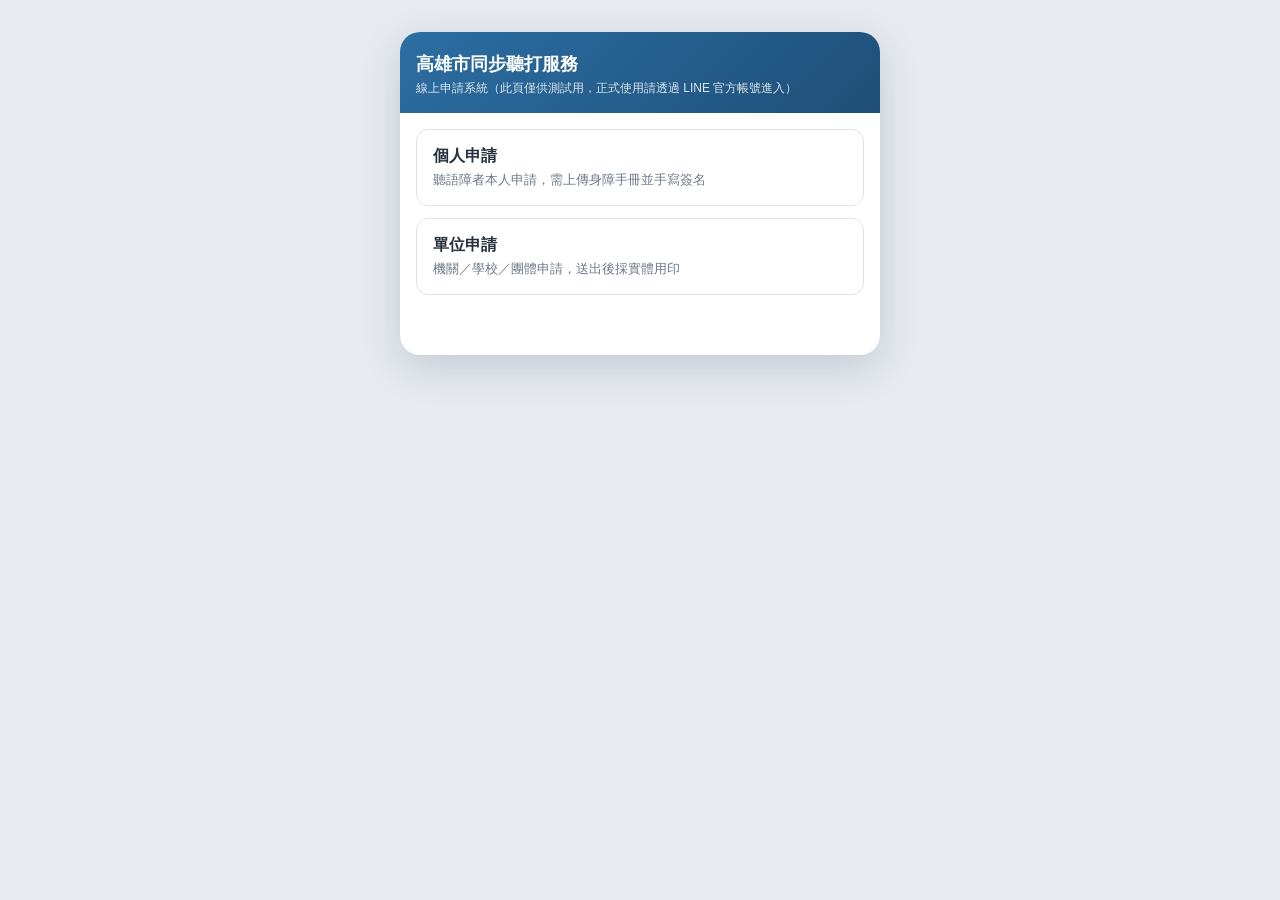
<file: index.html>
<!DOCTYPE html>
<html lang="zh-Hant">
<head>
<meta charset="UTF-8">
<meta name="viewport" content="width=device-width, initial-scale=1.0">
<title>高雄市同步聽打服務 - 線上申請</title>
<link rel="stylesheet" href="assets/style.css">
<style>
  .link-list{padding:16px;}
  .link-list a{
    display:block; background:#fff; border:1px solid var(--border); border-radius:12px;
    padding:16px; margin-bottom:12px; text-decoration:none; color:var(--text); font-weight:600;
  }
  .link-list a small{display:block; font-weight:400; color:var(--muted); margin-top:4px;}
</style>
</head>
<body>
<div class="app-shell">
  <header>
    <h1>高雄市同步聽打服務</h1>
    <p>線上申請系統（此頁僅供測試用，正式使用請透過 LINE 官方帳號進入）</p>
  </header>
  <div class="link-list">
    <a href="liff-individual/">個人申請
      <small>聽語障者本人申請，需上傳身障手冊並手寫簽名</small>
    </a>
    <a href="liff-org/">單位申請
      <small>機關／學校／團體申請，送出後採實體用印</small>
    </a>
  </div>
</div>
</body>
</html>
</file>
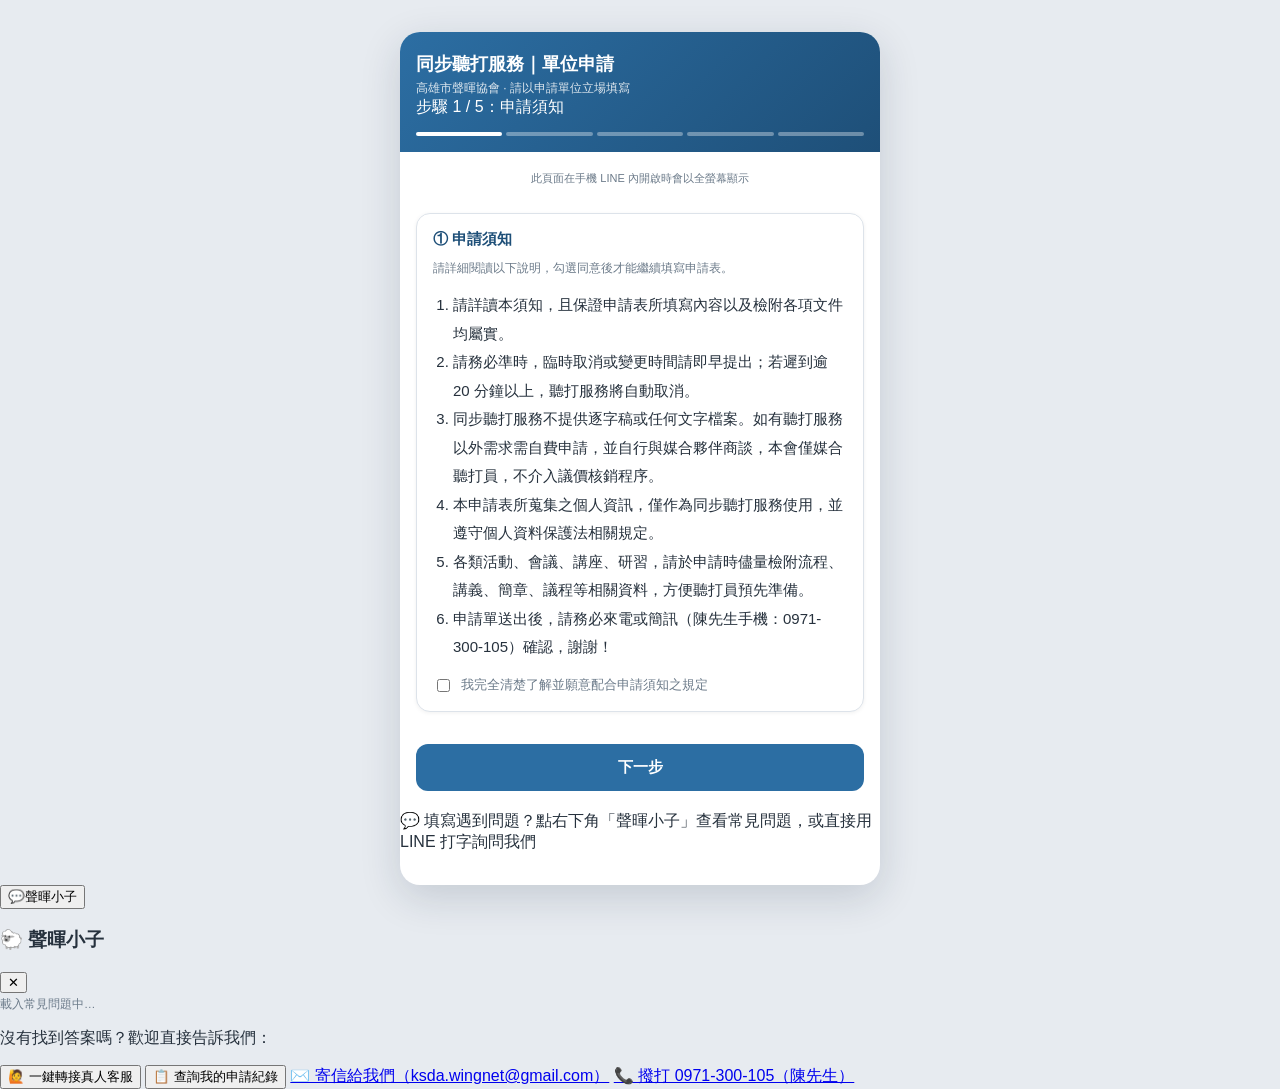
<file: liff-org/index.html>
<!DOCTYPE html>
<html lang="zh-Hant">
<head>
<meta charset="UTF-8">
<meta name="viewport" content="width=device-width, initial-scale=1.0, maximum-scale=1.0, user-scalable=no">
<title>高雄市同步聽打服務 - 單位申請</title>
<link rel="stylesheet" href="../assets/style.css">
<script charset="utf-8" src="https://static.line-scdn.net/liff/edge/2/sdk.js"></script>
</head>
<body>

<div class="app-shell">

  <header>
    <h1>同步聽打服務｜單位申請</h1>
    <p>高雄市聲暉協會 · 請以申請單位立場填寫</p>
    <div class="progress-text" id="progressText">步驟 1 / 5：申請須知</div>
    <div class="progress">
      <div class="dot active" data-dot="1"></div>
      <div class="dot" data-dot="2"></div>
      <div class="dot" data-dot="3"></div>
      <div class="dot" data-dot="4"></div>
      <div class="dot" data-dot="5"></div>
    </div>
  </header>
  <p class="desktop-hint">此頁面在手機 LINE 內開啟時會以全螢幕顯示</p>

  <form id="appForm" onsubmit="return false;">

    <!-- STEP 1：申請須知 -->
    <div class="step active" data-step="1">
      <div class="card">
        <h2>① 申請須知</h2>
        <p class="hint">請詳細閱讀以下說明，勾選同意後才能繼續填寫申請表。</p>
        <ol style="padding-left:20px; font-size:15px; line-height:1.9; color:var(--text);">
          <li>請詳讀本須知，且保證申請表所填寫內容以及檢附各項文件均屬實。</li>
          <li>請務必準時，臨時取消或變更時間請即早提出；若遲到逾 20 分鐘以上，聽打服務將自動取消。</li>
          <li>同步聽打服務不提供逐字稿或任何文字檔案。如有聽打服務以外需求需自費申請，並自行與媒合夥伴商談，本會僅媒合聽打員，不介入議價核銷程序。</li>
          <li>本申請表所蒐集之個人資訊，僅作為同步聽打服務使用，並遵守個人資料保護法相關規定。</li>
          <li>各類活動、會議、講座、研習，請於申請時儘量檢附流程、講義、簡章、議程等相關資料，方便聽打員預先準備。</li>
          <li>申請單送出後，請務必來電或簡訊（陳先生手機：0971-300-105）確認，謝謝！</li>
        </ol>

        <div class="agree">
          <input type="checkbox" id="agreedToGuideline" required>
          <span>我完全清楚了解並願意配合申請須知之規定</span>
        </div>
        <div class="errmsg" id="guidelineError">請先勾選同意申請須知才能繼續</div>
      </div>
    </div>

    <!-- STEP 2：單位基本資料 -->
    <div class="step" data-step="2">
      <div class="card">
        <h2>② 申請單位資料</h2>

        <label class="req">單位全名</label>
        <input type="text" id="orgName" required>

        <label class="req">聯絡人</label>
        <input type="text" id="contactName" required>

        <label>電話</label>
        <input type="tel" id="contactPhone" inputmode="tel" placeholder="含分機">

        <label>手機</label>
        <input type="tel" id="contactMobile" inputmode="tel">
        <div class="hint">電話、手機請至少填寫一種</div>

        <label>電子信箱</label>
        <input type="email" id="contactEmail" inputmode="email">

        <label class="req">地址</label>
        <input type="text" id="orgAddress" required>
      </div>
    </div>

    <!-- STEP 3：申請內容 -->
    <div class="step" data-step="3">
      <div class="card">
        <h2>③ 服務內容</h2>

        <label class="req">服務日期</label>
        <input type="date" id="serviceDate" required>

        <div style="display:flex; gap:10px;">
          <div style="flex:1;">
            <label class="req">開始時間</label>
            <input type="time" id="serviceStartTime" required>
          </div>
          <div style="flex:1;">
            <label class="req">結束時間</label>
            <input type="time" id="serviceEndTime" required>
          </div>
        </div>
        <div class="hint">系統會自動換算服務時數</div>

        <label class="req">服務事由</label>
        <textarea id="serviceReason" placeholder="請說明活動性質；不涉及私人商業利益、付費課程需自費申請" required></textarea>

        <label class="req">服務地點</label>
        <input type="text" id="serviceLocation" placeholder="請詳填地址、廳室" required>

        <div style="display:flex; gap:10px;">
          <div style="flex:1;">
            <label class="req">聽語障者人數</label>
            <input type="number" id="deafCount" inputmode="numeric" min="1" required>
          </div>
          <div style="flex:1;">
            <label>來賓人數</label>
            <input type="number" id="guestCount" inputmode="numeric" min="0">
          </div>
        </div>

        <label class="req">服務方式</label>
        <div class="radio-row">
          <label><input type="radio" name="serviceMode" value="現場服務" required> 現場服務</label>
          <label><input type="radio" name="serviceMode" value="線上服務(Google Meet)"> 線上服務（Google Meet）</label>
        </div>

        <label>空間設備（可複選）</label>
        <div class="check-row">
          <label><input type="checkbox" name="equipment" value="聽打員以筆電螢幕協助聽障者個人"> 聽打員以筆電螢幕協助聽障者個人</label>
          <label><input type="checkbox" name="equipment" value="現場投影"> 現場投影</label>
          <label><input type="checkbox" name="equipment" value="需借用移動式投影機及布幕"> 需借用移動式投影機及布幕（自費申請不提供）</label>
        </div>
      </div>
    </div>

    <!-- STEP 4：參考資料 -->
    <div class="step" data-step="4">
      <div class="card">
        <h2>④ 參考資料提供</h2>
        <label class="req">是否有檔案方便事先提供聽打員參考？</label>
        <div class="hint">例如活動流程、講義、簡章、議程等，有助於聽打員預先準備專有名詞。</div>
        <div class="radio-row">
          <label><input type="radio" name="hasRefFile" value="有" required> 有</label>
          <label><input type="radio" name="hasRefFile" value="無" required> 無</label>
        </div>

        <div id="refFileSection" style="display:none; margin-top:8px;">
          <label>上傳檔案</label>
          <div class="upload-box" id="refFileBox">
            <span class="upload-btn">點此選擇檔案</span>
            <input type="file" id="refFile" accept=".doc,.docx,.pdf,.ppt,.pptx">
            <div id="refFilePreviewWrap" class="hint"></div>
          </div>
          <div class="hint">支援 doc / docx / pdf / ppt / pptx</div>

          <div class="agree" style="margin-top:14px;">
            <input type="checkbox" id="deferRefFile">
            <span>目前手邊沒有檔案，我選擇之後再補上傳（不影響本次申請送出）</span>
          </div>
        </div>
      </div>
    </div>

    <!-- STEP 5：確認送出 -->
    <div class="step" data-step="5">
      <div class="card">
        <h2>⑤ 確認申請資料</h2>
        <div id="summaryBox"></div>

        <div class="notice">
          單位申請採「實體用印」方式，不需要在此簽名。送出後系統會產生申請編號，
          本會核章與案號確認後，會提供可列印的完整申請表供貴單位蓋用單位戳章。
        </div>

        <div class="agree">
          <input type="checkbox" id="agreedToTerms" required>
          <span>本單位已詳讀【同步聽打服務申請須知】，保證本申請表所填寫內容及檢附文件均屬實，並知悉遲到逾20分鐘服務將自動取消。</span>
        </div>

        <div class="agree">
          <input type="checkbox" id="saveProfile">
          <span>儲存本單位資料（全名、聯絡人、聯絡方式、地址），下次申請自動帶入，不用重填</span>
        </div>
      </div>
    </div>

  </form>

  <div class="nav">
    <button class="btn btn-secondary" id="prevBtn" style="display:none;">上一步</button>
    <button class="btn btn-primary" id="nextBtn">下一步</button>
  </div>

  <div id="resultScreen">
    <div class="icon">✅</div>
    <h2>申請已送出</h2>
    <p>申請編號：</p>
    <div class="appid" id="resultAppId">--</div>
    <p class="hint">窗口確認案號與派遣後，會提供可列印的完整申請表供貴單位用印，如有疑問請撥打 0971-300-105（陳先生）</p>
  </div>

  <div id="loadingOverlay">
    <div class="spinner"></div>
    <div>送出中，請稍候...</div>
  </div>

  <div class="helpbar">💬 填寫遇到問題？點右下角「聲暉小子」查看常見問題，或直接用 LINE 打字詢問我們</div>

</div><!-- /.app-shell -->

<button class="mascot-fab" id="mascotFab" aria-label="開啟聲暉小子問答小幫手">
  <span>💬</span><span class="mascot-label">聲暉小子</span>
</button>

<div class="mascot-overlay" id="mascotOverlay"></div>
<div class="mascot-panel" id="mascotPanel">
  <div class="mascot-header">
    <h3>🐑 聲暉小子</h3>
    <button class="mascot-close" id="mascotClose" aria-label="關閉問答視窗">✕</button>
  </div>
  <div id="mascotFaqList"><div class="hint">載入常見問題中…</div></div>
  <div class="mascot-contact">
    <p>沒有找到答案嗎？歡迎直接告訴我們：</p>
    <button type="button" class="mascot-contact-btn" id="mascotLineLink" style="cursor:pointer;">🙋 一鍵轉接真人客服</button>
    <button type="button" class="mascot-contact-btn" id="mascotQueryLink" style="cursor:pointer;">📋 查詢我的申請紀錄</button>
    <a class="mascot-contact-btn" href="mailto:ksda.wingnet@gmail.com">✉️ 寄信給我們（ksda.wingnet@gmail.com）</a>
    <a class="mascot-contact-btn" href="tel:0971300105">📞 撥打 0971-300-105（陳先生）</a>
  </div>
</div>

<script>
/* ============================================================
 * 設定區：部署後請填入你的 LIFF ID 與 GAS 網頁應用程式網址
 * （跟個人申請頁面共用同一個 GAS_WEB_APP_URL 即可，同一個後端）
 * ============================================================ */
const LIFF_ID = '2011203313-nAUNGiIG';
const GAS_WEB_APP_URL = 'https://script.google.com/macros/s/AKfycbwl7a_yukykggYij2p-kk_0wO-GZD8eDRiqaxwc6KQa_uGYaX4xxFSsqid0-zHxUBY/exec';

let currentStep = 1;
const totalSteps = 5;
const stepTitles = ['申請須知', '申請單位資料', '服務內容', '參考資料提供', '確認申請資料'];
let lineProfile = { userId: '', displayName: '' };

async function initLiff() {
  try {
    await liff.init({ liffId: LIFF_ID });
    if (!liff.isLoggedIn()) {
      liff.login();
      return;
    }
    const profile = await liff.getProfile();
    lineProfile.userId = profile.userId;
    lineProfile.displayName = profile.displayName;
    await fetchSavedProfile();
  } catch (err) {
    console.warn('LIFF 初始化失敗（若在一般瀏覽器測試屬正常現象）', err);
  }
}
initLiff();

async function fetchSavedProfile() {
  if (!lineProfile.userId || GAS_WEB_APP_URL === 'YOUR_GAS_WEB_APP_URL') return;
  try {
    const res = await fetch(GAS_WEB_APP_URL, {
      method: 'POST',
      headers: { 'Content-Type': 'text/plain;charset=utf-8' },
      body: JSON.stringify({ action: 'getSavedProfile', lineUserId: lineProfile.userId, applicationType: '單位申請' })
    });
    const result = await res.json();
    if (result.ok && result.profile) {
      const p = result.profile;
      document.getElementById('orgName').value = p.name || '';
      document.getElementById('contactName').value = p.contactName || '';
      document.getElementById('contactMobile').value = p.contactSms || '';
      document.getElementById('contactPhone').value = p.contactPhone || '';
      document.getElementById('contactEmail').value = p.contactEmail || '';
      document.getElementById('orgAddress').value = p.orgAddress || '';
    }
  } catch (err) {
    console.warn('查詢已儲存資料失敗（不影響表單正常填寫）', err);
  }
}

const prevBtn = document.getElementById('prevBtn');
const nextBtn = document.getElementById('nextBtn');

// ---------- 參考資料檔案 ----------
const refFileInput = document.getElementById('refFile');
refFileInput.addEventListener('change', () => {
  const file = refFileInput.files[0];
  if (!file) return;
  const reader = new FileReader();
  reader.onload = (e) => {
    document.getElementById('refFilePreviewWrap').textContent = '已選擇檔案：' + file.name;
    refFileInput.dataset.base64 = e.target.result;
    refFileInput.dataset.fileName = file.name;
  };
  reader.readAsDataURL(file);
});

document.getElementById('deferRefFile').addEventListener('change', function () {
  refFileInput.disabled = this.checked;
  document.getElementById('refFileBox').style.opacity = this.checked ? '.4' : '1';
});

document.querySelectorAll('input[name=hasRefFile]').forEach(radio => {
  radio.addEventListener('change', () => {
    document.getElementById('refFileSection').style.display = radio.value === '有' && radio.checked ? 'block' : 'none';
  });
});

function showStep(step) {
  document.querySelectorAll('.step').forEach(el => {
    el.classList.toggle('active', Number(el.dataset.step) === step);
  });
  document.querySelectorAll('.progress .dot').forEach(el => {
    el.classList.toggle('active', Number(el.dataset.dot) <= step);
  });
  prevBtn.style.display = step === 1 ? 'none' : 'block';
  nextBtn.textContent = step === totalSteps ? '確認送出' : '下一步';
  document.getElementById('progressText').textContent = '步驟 ' + step + ' / ' + totalSteps + '：' + stepTitles[step - 1];
  if (step === totalSteps) renderSummary();
  currentStep = step;
}

function validateStep(step) {
  if (step === 1) {
    if (!document.getElementById('agreedToGuideline').checked) {
      document.getElementById('guidelineError').style.display = 'block';
      return false;
    }
    document.getElementById('guidelineError').style.display = 'none';
  }
  if (step === 2) {
    const orgName = document.getElementById('orgName').value.trim();
    const contactName = document.getElementById('contactName').value.trim();
    const address = document.getElementById('orgAddress').value.trim();
    const phone = document.getElementById('contactPhone').value.trim();
    const mobile = document.getElementById('contactMobile').value.trim();
    if (!orgName || !contactName || !address) { alert('請填寫單位全名、聯絡人與地址'); return false; }
    if (!phone && !mobile) { alert('請至少填寫一種聯絡方式（電話或手機）'); return false; }
  }
  if (step === 3) {
    const required = ['serviceDate', 'serviceStartTime', 'serviceEndTime', 'serviceReason', 'serviceLocation', 'deafCount'];
    for (const id of required) {
      if (!document.getElementById(id).value) { alert('請完整填寫服務內容必填欄位'); return false; }
    }
    if (!document.querySelector('input[name=serviceMode]:checked')) { alert('請選擇服務方式'); return false; }
  }
  if (step === 4) {
    const hasRef = document.querySelector('input[name=hasRefFile]:checked');
    if (!hasRef) { alert('請選擇是否有檔案提供聽打員參考'); return false; }
    if (hasRef.value === '有') {
      const deferred = document.getElementById('deferRefFile').checked;
      if (!deferred && !refFileInput.dataset.base64) {
        alert('請上傳檔案，或勾選「之後再補上傳」'); return false;
      }
    }
  }
  if (step === 5) {
    if (!document.getElementById('agreedToTerms').checked) {
      alert('請勾選同意申請須知'); return false;
    }
  }
  return true;
}

nextBtn.addEventListener('click', () => {
  if (!validateStep(currentStep)) return;
  if (currentStep === totalSteps) {
    submitApplication();
    return;
  }
  showStep(currentStep + 1);
  document.querySelector('.app-shell').scrollIntoView({ block: 'start' });
});

prevBtn.addEventListener('click', () => {
  showStep(currentStep - 1);
  document.querySelector('.app-shell').scrollIntoView({ block: 'start' });
});

function renderSummary() {
  const mode = document.querySelector('input[name=serviceMode]:checked');
  const equipment = Array.from(document.querySelectorAll('input[name=equipment]:checked')).map(el => el.value);
  const hasRef = document.querySelector('input[name=hasRefFile]:checked');
  let refStatus = '無';
  if (hasRef && hasRef.value === '有') {
    refStatus = document.getElementById('deferRefFile').checked ? '有，之後補上傳' : '有，已上傳';
  }
  const rows = [
    ['單位全名', document.getElementById('orgName').value],
    ['聯絡人', document.getElementById('contactName').value],
    ['服務日期', document.getElementById('serviceDate').value],
    ['服務時間', document.getElementById('serviceStartTime').value + ' - ' + document.getElementById('serviceEndTime').value],
    ['服務地點', document.getElementById('serviceLocation').value],
    ['聽語障者人數', document.getElementById('deafCount').value],
    ['服務方式', mode ? mode.value : ''],
    ['空間設備', equipment.join('、') || '未勾選'],
    ['參考資料', refStatus],
  ];
  document.getElementById('summaryBox').innerHTML = rows.map(r =>
    '<div class="summary-item"><span>' + r[0] + '</span><span>' + (r[1] || '-') + '</span></div>'
  ).join('');
}

function calcHours(start, end) {
  if (!start || !end) return '';
  const [sh, sm] = start.split(':').map(Number);
  const [eh, em] = end.split(':').map(Number);
  let diff = (eh * 60 + em) - (sh * 60 + sm);
  if (diff < 0) diff += 24 * 60;
  return (diff / 60).toFixed(1);
}

async function submitApplication() {
  const mode = document.querySelector('input[name=serviceMode]:checked');
  const equipment = Array.from(document.querySelectorAll('input[name=equipment]:checked')).map(el => el.value);
  const start = document.getElementById('serviceStartTime').value;
  const end = document.getElementById('serviceEndTime').value;

  const hasRef = document.querySelector('input[name=hasRefFile]:checked');
  const deferred = document.getElementById('deferRefFile').checked;
  let refFileStatus = '無';
  if (hasRef && hasRef.value === '有') {
    refFileStatus = deferred ? '有-後續補上傳' : '有-已上傳';
  }

  const payload = {
    applicationType: '單位申請',
    lineUserId: lineProfile.userId,
    lineDisplayName: lineProfile.displayName,
    agreedToGuideline: document.getElementById('agreedToGuideline').checked,
    orgName: document.getElementById('orgName').value,
    contactName: document.getElementById('contactName').value,
    contactPhone: document.getElementById('contactPhone').value,
    contactMobile: document.getElementById('contactMobile').value,
    contactEmail: document.getElementById('contactEmail').value,
    orgAddress: document.getElementById('orgAddress').value,
    serviceDate: document.getElementById('serviceDate').value,
    serviceStartTime: start,
    serviceEndTime: end,
    serviceHours: calcHours(start, end),
    serviceReason: document.getElementById('serviceReason').value,
    serviceLocation: document.getElementById('serviceLocation').value,
    deafCount: document.getElementById('deafCount').value,
    serviceMode: mode ? mode.value : '',
    guestCount: document.getElementById('guestCount').value,
    equipment: equipment,
    refFileStatus: refFileStatus,
    refFile: (hasRef && hasRef.value === '有' && !deferred) ? (refFileInput.dataset.base64 || '') : '',
    refFileName: refFileInput.dataset.fileName || '',
    agreedToTerms: document.getElementById('agreedToTerms').checked,
    saveProfile: document.getElementById('saveProfile').checked
  };

  if (GAS_WEB_APP_URL === 'YOUR_GAS_WEB_APP_URL' || !GAS_WEB_APP_URL) {
    alert('系統尚未設定完成（GAS_WEB_APP_URL 未填入），請聯絡管理員');
    return;
  }

  document.getElementById('loadingOverlay').classList.add('active');

  const controller = new AbortController();
  const timeoutId = setTimeout(() => controller.abort(), 20000);

  try {
    const res = await fetch(GAS_WEB_APP_URL, {
      method: 'POST',
      headers: { 'Content-Type': 'text/plain;charset=utf-8' },
      body: JSON.stringify(payload),
      signal: controller.signal
    });
    clearTimeout(timeoutId);

    if (!res.ok) {
      throw new Error('伺服器回應異常（狀態碼 ' + res.status + '），請確認 Apps Script 是否已重新部署');
    }

    const result = await res.json();

    document.getElementById('loadingOverlay').classList.remove('active');

    if (result.ok) {
      document.getElementById('resultAppId').textContent = result.applicationId;
      document.querySelector('form').style.display = 'none';
      document.querySelector('header .progress').style.display = 'none';
      document.querySelector('.nav').style.display = 'none';
      document.getElementById('resultScreen').classList.add('active');
      sendConfirmationCard_(result.applicationId);
    } else {
      alert('送出失敗：' + result.error);
    }
  } catch (err) {
    clearTimeout(timeoutId);
    document.getElementById('loadingOverlay').classList.remove('active');
    if (err.name === 'AbortError') {
      alert('連線逾時（20秒無回應）。常見原因：\n1. Apps Script 部署的「誰可以存取」沒有設成「Anyone」\n2. 改完程式碼後沒有重新部署新版本\n\n請聯絡管理員檢查');
    } else {
      alert('連線發生錯誤，請稍後再試：' + err.message);
    }
  }
}

// ---------- 送出確認圖卡（用 liff.sendMessages，不佔用推播訊息額度） ----------
async function sendConfirmationCard_(applicationId) {
  if (typeof liff === 'undefined' || !liff.isInClient || !liff.isInClient()) return;
  try {
    await liff.sendMessages([{
      type: 'flex',
      altText: '申請已送出：' + applicationId,
      contents: {
        type: 'bubble',
        header: {
          type: 'box', layout: 'vertical', backgroundColor: '#0f5c96', paddingAll: '16px',
          contents: [{ type: 'text', text: '✅ 申請已送出', color: '#ffffff', weight: 'bold', size: 'lg' }]
        },
        body: {
          type: 'box', layout: 'vertical', spacing: 'sm', paddingAll: '16px',
          contents: [
            { type: 'text', text: '申請編號', size: 'sm', color: '#888888' },
            { type: 'text', text: applicationId, weight: 'bold', size: 'xl', color: '#0f5c96' },
            { type: 'separator', margin: 'md' },
            { type: 'text', text: '輸入「查詢紀錄」可隨時查看申請狀態，如需取消可從查詢結果直接操作。', size: 'sm', color: '#888888', margin: 'md', wrap: true }
          ]
        }
      }
    }]);
  } catch (err) {
    console.warn('傳送確認圖卡失敗（不影響申請已送出）', err);
  }
}

// ---------- 聲暉小子：FAQ 浮動小幫手 ----------
let mascotFaqLoaded = false;

function openMascotPanel() {
  document.getElementById('mascotOverlay').classList.add('active');
  document.getElementById('mascotPanel').classList.add('active');
  if (!mascotFaqLoaded) loadMascotFaq();
}
function closeMascotPanel() {
  document.getElementById('mascotOverlay').classList.remove('active');
  document.getElementById('mascotPanel').classList.remove('active');
}
document.getElementById('mascotFab').addEventListener('click', openMascotPanel);
document.getElementById('mascotClose').addEventListener('click', closeMascotPanel);
document.getElementById('mascotOverlay').addEventListener('click', closeMascotPanel);

async function loadMascotFaq() {
  const listEl = document.getElementById('mascotFaqList');
  if (GAS_WEB_APP_URL === 'YOUR_GAS_WEB_APP_URL') {
    listEl.innerHTML = '<div class="hint">系統尚未設定完成，請聯絡管理員</div>';
    return;
  }
  try {
    const res = await fetch(GAS_WEB_APP_URL, {
      method: 'POST',
      headers: { 'Content-Type': 'text/plain;charset=utf-8' },
      body: JSON.stringify({ action: 'getFaq' })
    });
    const result = await res.json();
    if (!result.ok || !result.faq) throw new Error('no faq');
    renderMascotFaq(result.faq);
    mascotFaqLoaded = true;
  } catch (err) {
    listEl.innerHTML = '<div class="hint">常見問題載入失敗，請稍後再試，或直接透過下方管道詢問我們。</div>';
  }
}

function renderMascotFaq(items) {
  const listEl = document.getElementById('mascotFaqList');
  listEl.innerHTML = items.map(function (item, i) {
    return '<div class="mascot-faq-item">' +
      '<button class="mascot-faq-q" data-idx="' + i + '" type="button">' + item.q + '<span class="arrow">›</span></button>' +
      '<div class="mascot-faq-a" id="mascotFaqA' + i + '">' + item.a + '</div>' +
    '</div>';
  }).join('');
  listEl.querySelectorAll('.mascot-faq-q').forEach(function (btn) {
    btn.addEventListener('click', function () {
      btn.classList.toggle('open');
      document.getElementById('mascotFaqA' + btn.dataset.idx).classList.toggle('open');
    });
  });
}

document.getElementById('mascotLineLink').addEventListener('click', async function () {
  await sendQuickMessage_('真人客服');
});
document.getElementById('mascotQueryLink').addEventListener('click', async function () {
  await sendQuickMessage_('查詢紀錄');
});

async function sendQuickMessage_(text) {
  if (typeof liff !== 'undefined' && liff.isInClient && liff.isInClient()) {
    try {
      await liff.sendMessages([{ type: 'text', text: text }]);
      liff.closeWindow();
      return;
    } catch (err) {
      console.warn('自動送出訊息失敗，改用提示方式', err);
    }
  }
  alert('請回到 LINE 對話框，直接輸入「' + text + '」即可。');
}
</script>

</body>
</html>
</file>
<file: assets/style.css>
/* ============================================================
 * 高雄市同步聽打服務 - 線上申請系統 共用樣式
 * 個人申請 / 單位申請 兩個頁面共用這份 CSS
 * ============================================================ */

:root{
  --primary:#2c6ea3;
  --primary-dark:#1e4f78;
  --accent:#e8a33d;
  --bg:#e7ebf0;
  --card:#ffffff;
  --border:#dde3ea;
  --text:#26313d;
  --muted:#6b7a89;
  --danger:#c0392b;
  --ok:#2f9e5b;
}
*{box-sizing:border-box;}
html,body{height:100%;}
body{
  margin:0; font-family:"PingFang TC","Noto Sans TC","Microsoft JhengHei",sans-serif;
  background:var(--bg); color:var(--text);
}

/* ---------- App Shell（手機滿版，電腦/平板置中成卡片） ---------- */
.app-shell{
  max-width:480px; margin:0 auto; background:var(--card);
  min-height:100vh; position:relative; padding-bottom:32px;
}
@media (min-width:640px){
  body{padding:32px 0;}
  .app-shell{
    min-height:auto; border-radius:20px; overflow:hidden;
    box-shadow:0 12px 40px rgba(20,40,60,.16);
  }
}

header{
  background:linear-gradient(135deg,var(--primary),var(--primary-dark));
  color:#fff; padding:20px 16px 16px;
}
header h1{margin:0 0 4px; font-size:18px;}
header p{margin:0; font-size:12px; opacity:.85;}

.progress{display:flex; gap:4px; margin-top:14px;}
.progress .dot{flex:1; height:4px; border-radius:2px; background:rgba(255,255,255,.35); transition:background .2s;}
.progress .dot.active{background:#fff;}

.step{display:none; padding:16px;}
.step.active{display:block; animation:fadeIn .18s ease;}
@keyframes fadeIn{from{opacity:0; transform:translateY(4px);} to{opacity:1; transform:translateY(0);}}

.card{
  background:var(--card); border-radius:14px; padding:16px;
  box-shadow:0 1px 4px rgba(0,0,0,.06); margin-bottom:12px; border:1px solid var(--border);
}
.card h2{font-size:15px; margin:0 0 12px; color:var(--primary-dark);}

label{display:block; font-size:13px; font-weight:600; margin:12px 0 6px; color:var(--text);}
label.req::after{content:" *"; color:var(--danger);}

input[type=text], input[type=tel], input[type=email], input[type=number],
input[type=date], input[type=time], textarea, select{
  width:100%; padding:11px 12px; border:1px solid var(--border); border-radius:9px;
  font-size:15px; background:#fbfcfd; font-family:inherit; transition:border-color .15s, box-shadow .15s;
}
input:focus, textarea:focus, select:focus{
  outline:none; border-color:var(--primary); box-shadow:0 0 0 3px rgba(44,110,163,.15);
}
textarea{min-height:70px; resize:vertical;}
.hint{font-size:11.5px; color:var(--muted); margin-top:4px;}

.radio-row, .check-row{display:flex; flex-direction:column; gap:8px; margin-top:6px;}
.radio-row label, .check-row label{
  display:flex; align-items:center; gap:8px; font-weight:400; margin:0; cursor:pointer;
  padding:10px 12px; border:1px solid var(--border); border-radius:9px; background:#fbfcfd;
  transition:border-color .15s, background .15s;
}
.radio-row input, .check-row input{width:18px; height:18px; accent-color:var(--primary); flex-shrink:0;}
.radio-row label:has(input:checked), .check-row label:has(input:checked){
  border-color:var(--primary); background:#eef4fa;
}

.upload-box{
  border:2px dashed var(--border); border-radius:12px; padding:16px; text-align:center;
  color:var(--muted); font-size:13px; position:relative; overflow:hidden; margin-top:6px;
  cursor:pointer; transition:border-color .15s;
}
.upload-box:hover{border-color:var(--primary);}
.upload-box img{max-width:100%; border-radius:8px; margin-top:8px;}
.upload-box input[type=file]{
  position:absolute; inset:0; opacity:0; cursor:pointer;
}
.upload-btn{
  display:inline-block; background:var(--primary); color:#fff; padding:8px 16px;
  border-radius:20px; font-size:13px; margin-top:4px; pointer-events:none;
}

#sigCanvas{
  width:100%; height:160px; border:1px solid var(--border); border-radius:10px;
  background:#fff; touch-action:none; display:block; cursor:crosshair;
}
.sig-actions{display:flex; justify-content:flex-end; margin-top:8px;}
.btn-ghost{
  background:none; border:1px solid var(--border); color:var(--muted);
  padding:6px 14px; border-radius:18px; font-size:12.5px; cursor:pointer;
}
.btn-ghost:hover{border-color:var(--primary); color:var(--primary);}

.nav{display:flex; gap:10px; padding:4px 16px 20px;}
.btn{
  flex:1; padding:14px; border:none; border-radius:12px; font-size:15px; font-weight:600;
  cursor:pointer; transition:opacity .15s, transform .1s;
}
.btn:active{transform:scale(.98);}
.btn-primary{background:var(--primary); color:#fff;}
@media (hover:hover){ .btn-primary:hover{background:var(--primary-dark);} }
.btn-secondary{background:#fff; color:var(--primary); border:1px solid var(--primary);}
.btn:disabled{opacity:.5; cursor:not-allowed;}

.summary-item{display:flex; justify-content:space-between; gap:12px; font-size:13.5px; padding:7px 0; border-bottom:1px dashed var(--border);}
.summary-item span:first-child{color:var(--muted); flex-shrink:0;}
.summary-item span:last-child{text-align:right;}

.notice{
  background:#fff6e6; border:1px solid #f0d59a; border-radius:10px; padding:12px;
  font-size:12.5px; color:#7a5c12; margin-top:14px; line-height:1.6;
}

.agree{display:flex; align-items:flex-start; gap:8px; font-size:12.5px; color:var(--muted); margin-top:14px;}
.agree input{margin-top:2px; accent-color:var(--primary);}

#resultScreen{display:none; padding:40px 20px; text-align:center;}
#resultScreen.active{display:block; animation:fadeIn .25s ease;}
#resultScreen .icon{font-size:48px;}
#resultScreen h2{margin:12px 0 6px;}
#resultScreen .appid{
  display:inline-block; background:#eef4fa; color:var(--primary-dark); font-weight:700;
  padding:8px 16px; border-radius:10px; margin:10px 0; letter-spacing:.5px;
}

#loadingOverlay{
  position:absolute; inset:0; background:rgba(255,255,255,.92); display:none;
  align-items:center; justify-content:center; flex-direction:column; z-index:99; gap:10px;
  min-height:100%;
}
#loadingOverlay.active{display:flex;}
.spinner{width:34px; height:34px; border:3px solid var(--border); border-top-color:var(--primary); border-radius:50%; animation:spin 1s linear infinite;}
@keyframes spin{to{transform:rotate(360deg);}}

.errmsg{color:var(--danger); font-size:12.5px; margin-top:6px; display:none;}

/* 桌面/平板下瀏覽用的簡易導覽提示（LINE 內建瀏覽器不會顯示，純網頁測試時看得到） */
.desktop-hint{
  display:none; text-align:center; font-size:11px; color:var(--muted); padding:8px 16px 0;
}
@media (min-width:640px){
  .desktop-hint{display:block;}
}
</file>
